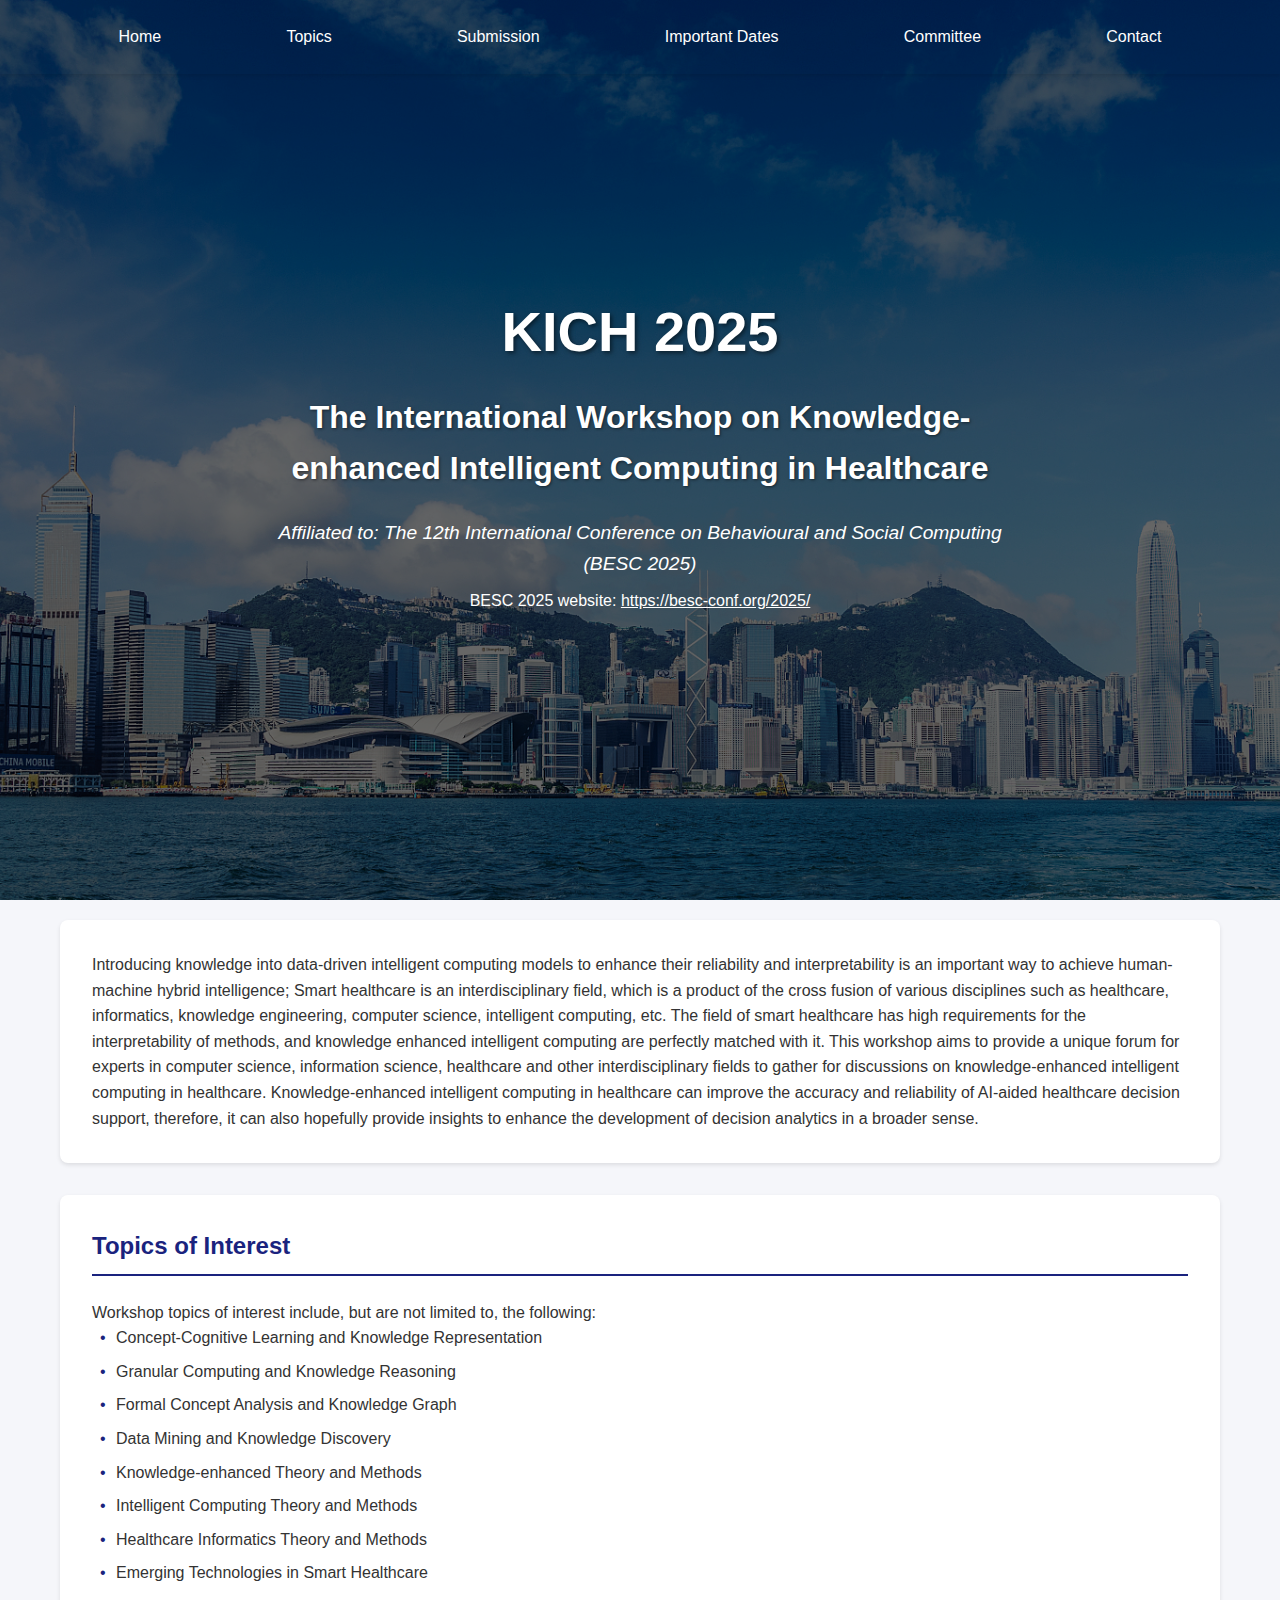
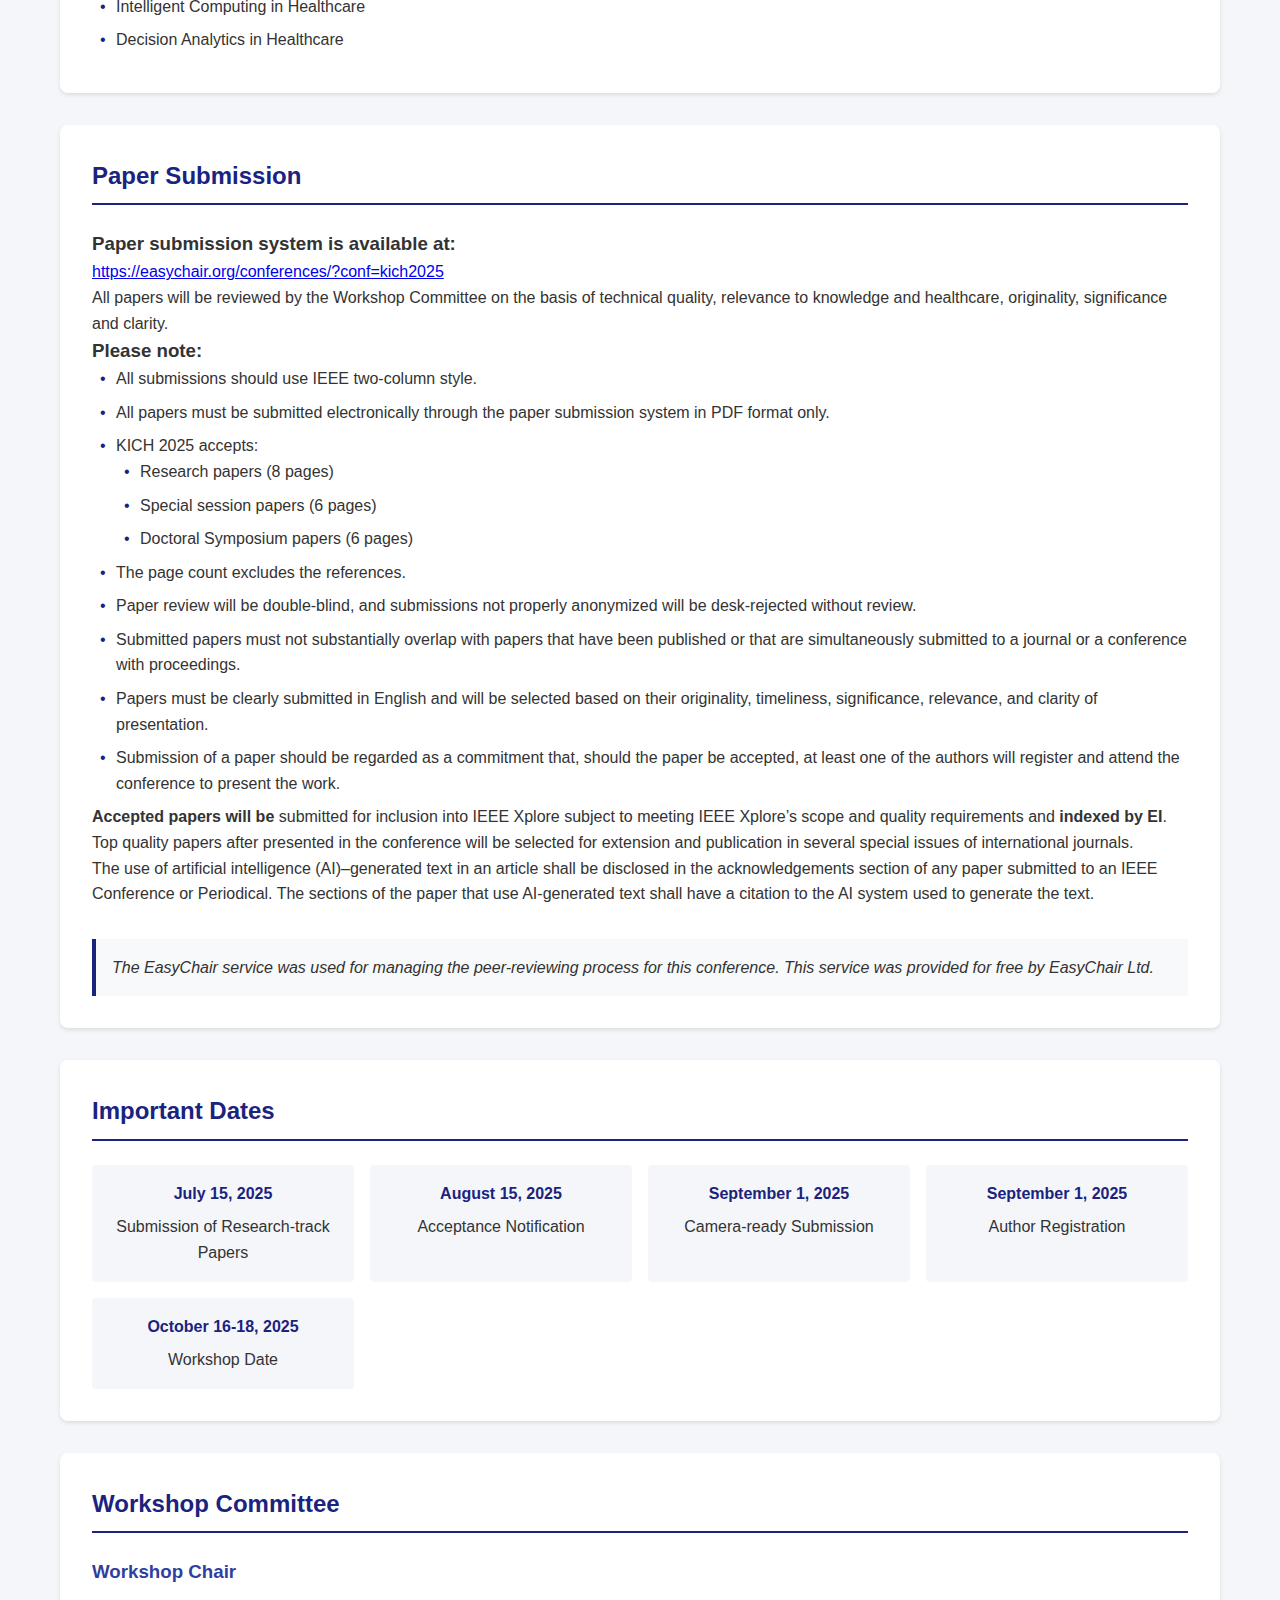
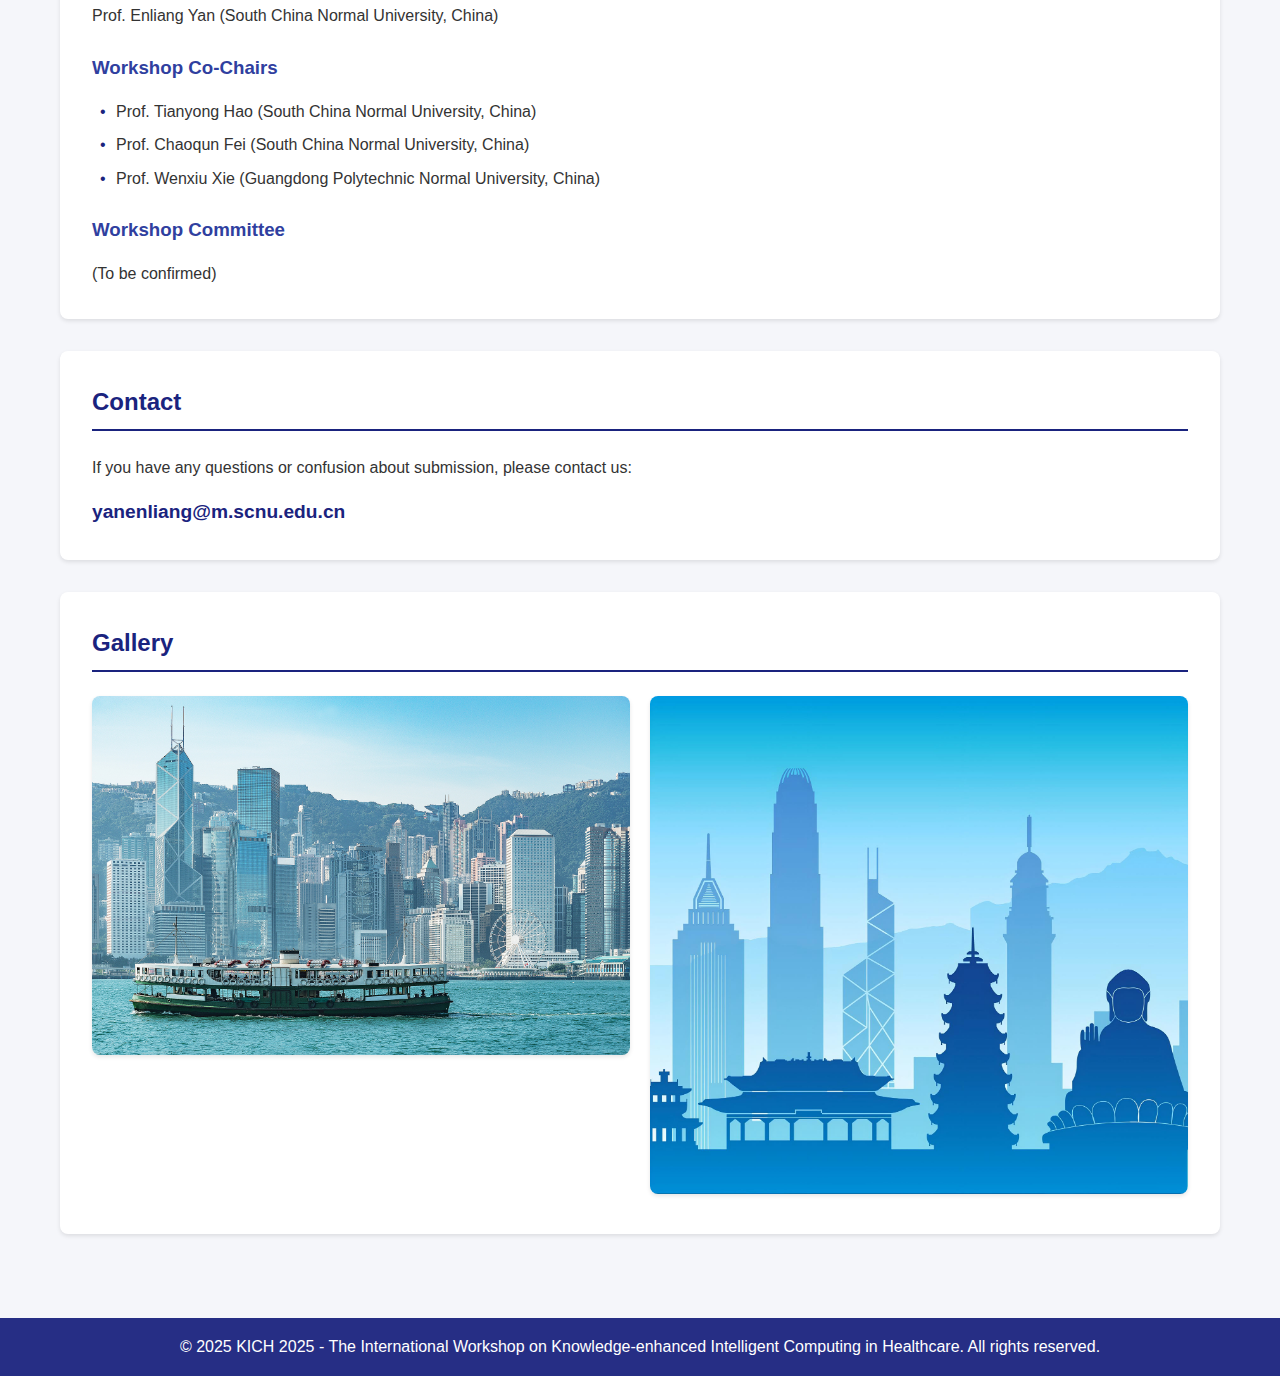
<file: index.html>
<!DOCTYPE html>
<html lang="en">
<head>
    <meta charset="UTF-8">
    <meta name="viewport" content="width=device-width, initial-scale=1.0">
    <title>KICH 2025 - The International Workshop on Knowledge-enhanced Intelligent Computing in Healthcare </title>
    <link rel="stylesheet" href="styles.css">
</head>
<body>
    <div class="hero" style="background-image: url('images/香港的天际线.jpg');">
        <div class="overlay"></div>
        <nav>
            <div class="nav-container">
                <a href="#home" class="nav-item">Home</a>
                <a href="#topics" class="nav-item">Topics</a>
                <a href="#submission" class="nav-item">Submission</a>
                <a href="#dates" class="nav-item">Important Dates</a>
                <a href="#committee" class="nav-item">Committee</a>
                <a href="#contact" class="nav-item">Contact</a>
            </div>
        </nav>
        
        <div class="hero-content">
            <h1>KICH 2025</h1>
            <h2>The International Workshop on Knowledge-enhanced Intelligent Computing in Healthcare </h2>
            <p class="affiliation">Affiliated to: The 12th International Conference on Behavioural and Social Computing (BESC 2025)</p>
            <p class="conference-link">BESC 2025 website: <a href="https://besc-conf.org/2025/" target="_blank">https://besc-conf.org/2025/</a></p>
        </div>
    </div>

    <main>
        <section id="introduction" class="content-section">
            <p>Introducing knowledge into data-driven intelligent computing models to enhance their reliability and interpretability is an important way to achieve human-machine hybrid intelligence; Smart healthcare is an interdisciplinary field, which is a product of the cross fusion of various disciplines such as healthcare, informatics, knowledge engineering, computer science, intelligent computing, etc. The field of smart healthcare has high requirements for the interpretability of methods, and knowledge enhanced intelligent computing are perfectly matched with it. This workshop aims to provide a unique forum for experts in computer science, information science, healthcare and other interdisciplinary fields to gather for discussions on knowledge-enhanced intelligent computing in healthcare. Knowledge-enhanced intelligent computing in healthcare can improve the accuracy and reliability of AI-aided healthcare decision support, therefore, it can also hopefully provide insights to enhance the development of decision analytics in a broader sense.</p>
        </section>

        <section id="topics" class="content-section">
            <h2>Topics of Interest</h2>
            <p>Workshop topics of interest include, but are not limited to, the following:</p>
            <ul>
                <li>Concept-Cognitive Learning and Knowledge Representation</li>
                <li>Granular Computing and Knowledge Reasoning</li>
                <li>Formal Concept Analysis and Knowledge Graph</li>
                <li>Data Mining and Knowledge Discovery</li>
                <li>Knowledge-enhanced Theory and Methods</li>
                <li>Intelligent Computing Theory and Methods</li>
                <li>Healthcare Informatics Theory and Methods</li>
                <li>Emerging Technologies in Smart Healthcare</li>
                <li>Intelligent Computing in Healthcare</li>
                <li>Decision Analytics in Healthcare</li>
            </ul>
        </section>

        <section id="submission" class="content-section">
            <h2>Paper Submission</h2>
            <div class="submission-info">
                <h3>Paper submission system is available at:</h3>
                <p><a href="https://easychair.org/conferences/?conf=kich2025" target="_blank">https://easychair.org/conferences/?conf=kich2025</a></p>
                
                <p>All papers will be reviewed by the Workshop Committee on the basis of technical quality, relevance to knowledge and healthcare, originality, significance and clarity.</p>
                <h3>Please note:</h3>
                <ul>
                    <li>All submissions should use IEEE two-column style.</li>
                    <li>All papers must be submitted electronically through the paper submission system in PDF format only.</li>
                    <li>KICH 2025 accepts:
                        <ul>
                            <li>Research papers (8 pages)</li>
                            <li>Special session papers (6 pages)</li>
                            <li>Doctoral Symposium papers (6 pages)</li>
                        </ul>
                    </li>
                    <li>The page count excludes the references.</li>
                    <li>Paper review will be double-blind, and submissions not properly anonymized will be desk-rejected without review.</li>
                    <li>Submitted papers must not substantially overlap with papers that have been published or that are simultaneously submitted to a journal or a conference with proceedings.</li>
                    <li>Papers must be clearly submitted in English and will be selected based on their originality, timeliness, significance, relevance, and clarity of presentation.</li>
                    <li>Submission of a paper should be regarded as a commitment that, should the paper be accepted, at least one of the authors will register and attend the conference to present the work.</li>
                </ul>
                <p><b>Accepted papers will be</b> submitted for inclusion into IEEE Xplore subject to meeting IEEE Xplore’s scope and quality requirements and <b>indexed by EI</b>. Top quality papers after presented in the conference will be selected for extension and publication in several special issues of international journals.</p>
                <p>The use of artificial intelligence (AI)–generated text in an article shall be disclosed in the acknowledgements section of any paper submitted to an IEEE Conference or Periodical. The sections of the paper that use AI-generated text shall have a citation to the AI system used to generate the text.</p>
                <p class="cmt-notice">The EasyChair service was used for managing the peer-reviewing process for this conference. This service was provided for free by EasyChair Ltd.</p>
            </div>
        </section>

        <section id="dates" class="content-section">
            <h2>Important Dates</h2>
            <div class="dates-grid">
                <div class="date-item">
                    <span class="date">July 15, 2025</span>
                    <span class="event">Submission of Research-track Papers</span>
                </div>
                <div class="date-item">
                    <span class="date">August 15, 2025</span>
                    <span class="event">Acceptance Notification</span>
                </div>
                <div class="date-item">
                    <span class="date">September 1, 2025</span>
                    <span class="event">Camera-ready Submission</span>
                </div>
                <div class="date-item">
                    <span class="date">September 1, 2025</span>
                    <span class="event">Author Registration</span>
                </div>
                <div class="date-item">
                    <span class="date">October 16-18, 2025</span>
                    <span class="event">Workshop Date</span>
                </div>
            </div>
        </section>

        <section id="committee" class="content-section">
            <h2>Workshop Committee</h2>
            <div class="committee-section">
                <h3>Workshop Chair</h3>
                <p>Prof. Enliang Yan (South China Normal University, China)</p>
                
                <h3>Workshop Co-Chairs</h3>
                <ul>
                    <li>Prof. Tianyong Hao (South China Normal University, China)</li>
                    <li>Prof. Chaoqun Fei (South China Normal University, China)</li>
                    <li>Prof. Wenxiu Xie (Guangdong Polytechnic Normal University, China)</li>
                </ul>
                
                <h3>Workshop Committee</h3>
                <p>(To be confirmed)</p>
            </div>
        </section>

        <section id="contact" class="content-section">
            <h2>Contact</h2>
            <p>If you have any questions or confusion about submission, please contact us:</p>
            <p class="email">yanenliang@m.scnu.edu.cn</p>
        </section>
        
        <section id="gallery" class="content-section">
            <h2>Gallery</h2>
            <div class="image-grid">
                <div class="image-item">
                    <img src="images/复古双层船.jpg" alt="Traditional Hong Kong Junk Boat">
                </div>
                <div class="image-item">
                    <img src="images/香港著名的城市景观.jpg" alt="Famous Hong Kong City Landscape">
                </div>
            </div>
        </section>
    </main>

    <footer>
        <p>&copy; 2025 KICH 2025 - The International Workshop on Knowledge-enhanced Intelligent Computing in Healthcare. All rights reserved.</p>
    </footer>
</body>
</html>
</file>
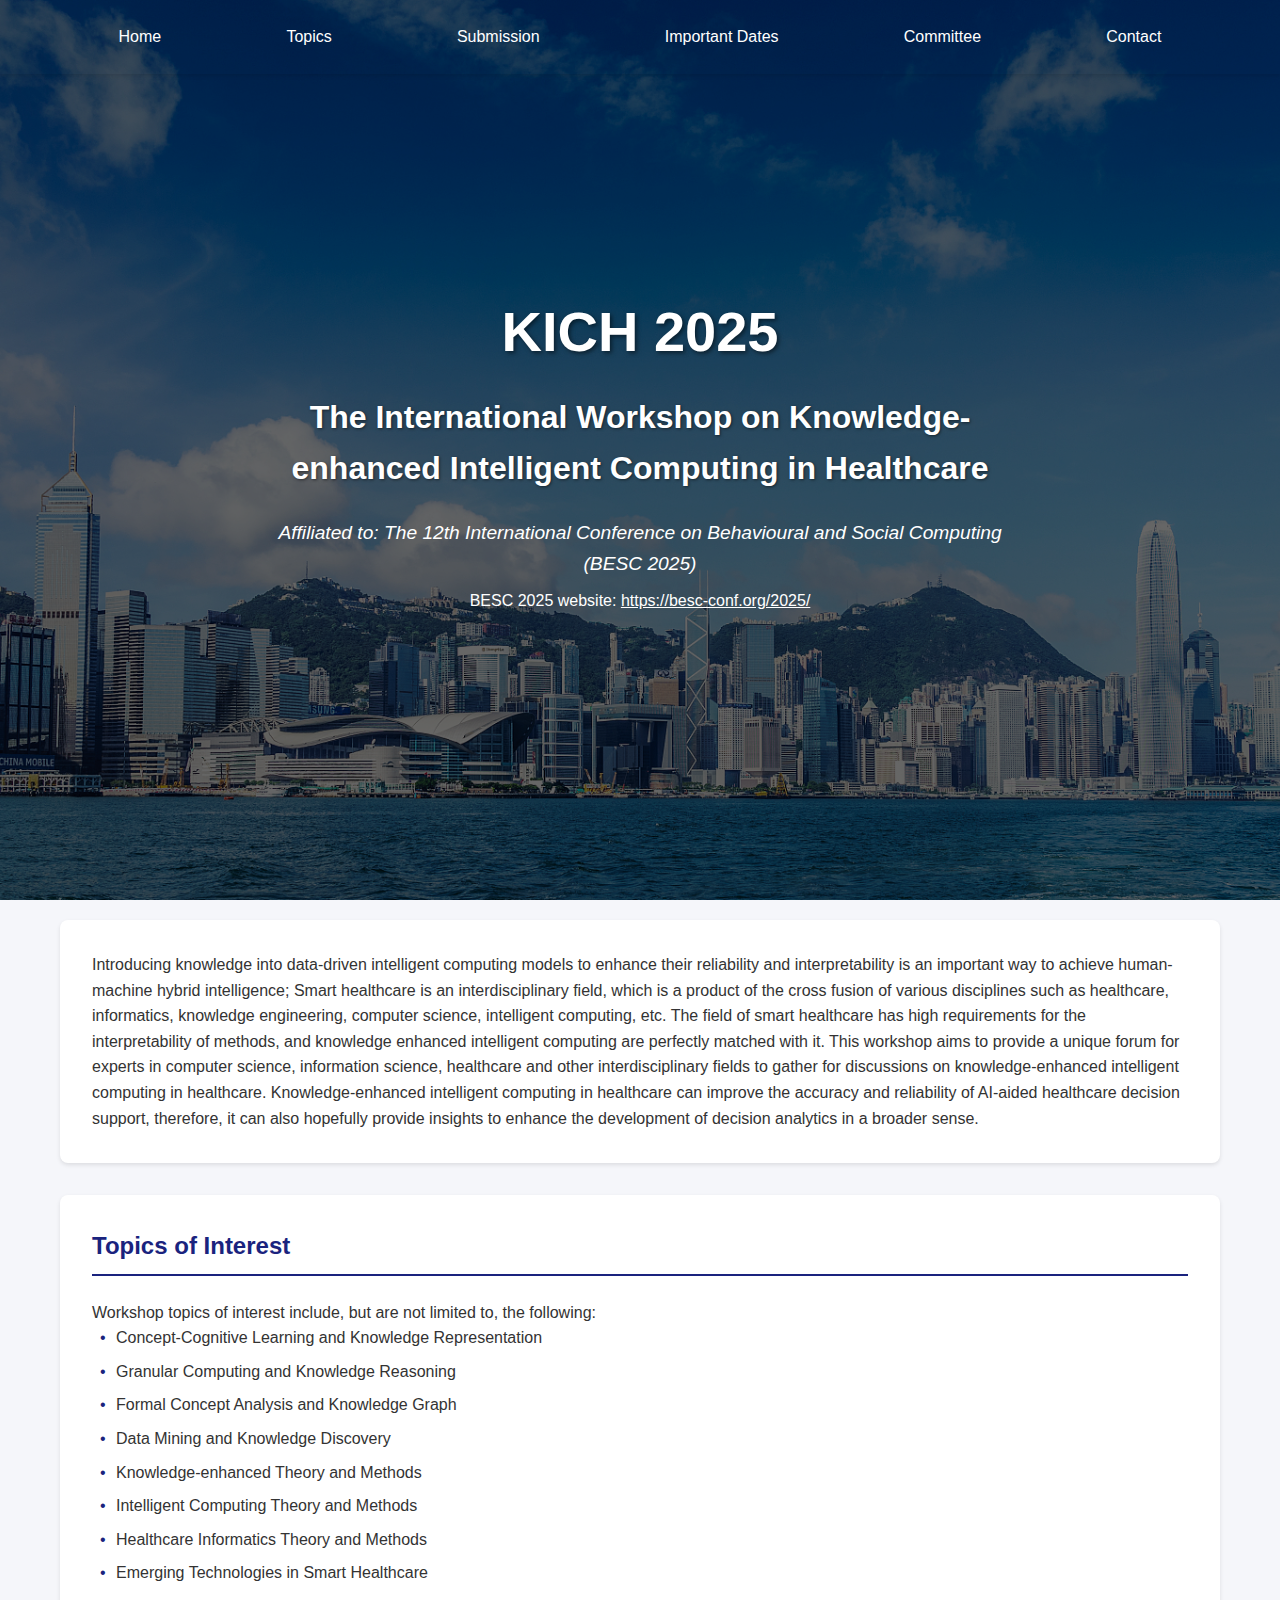
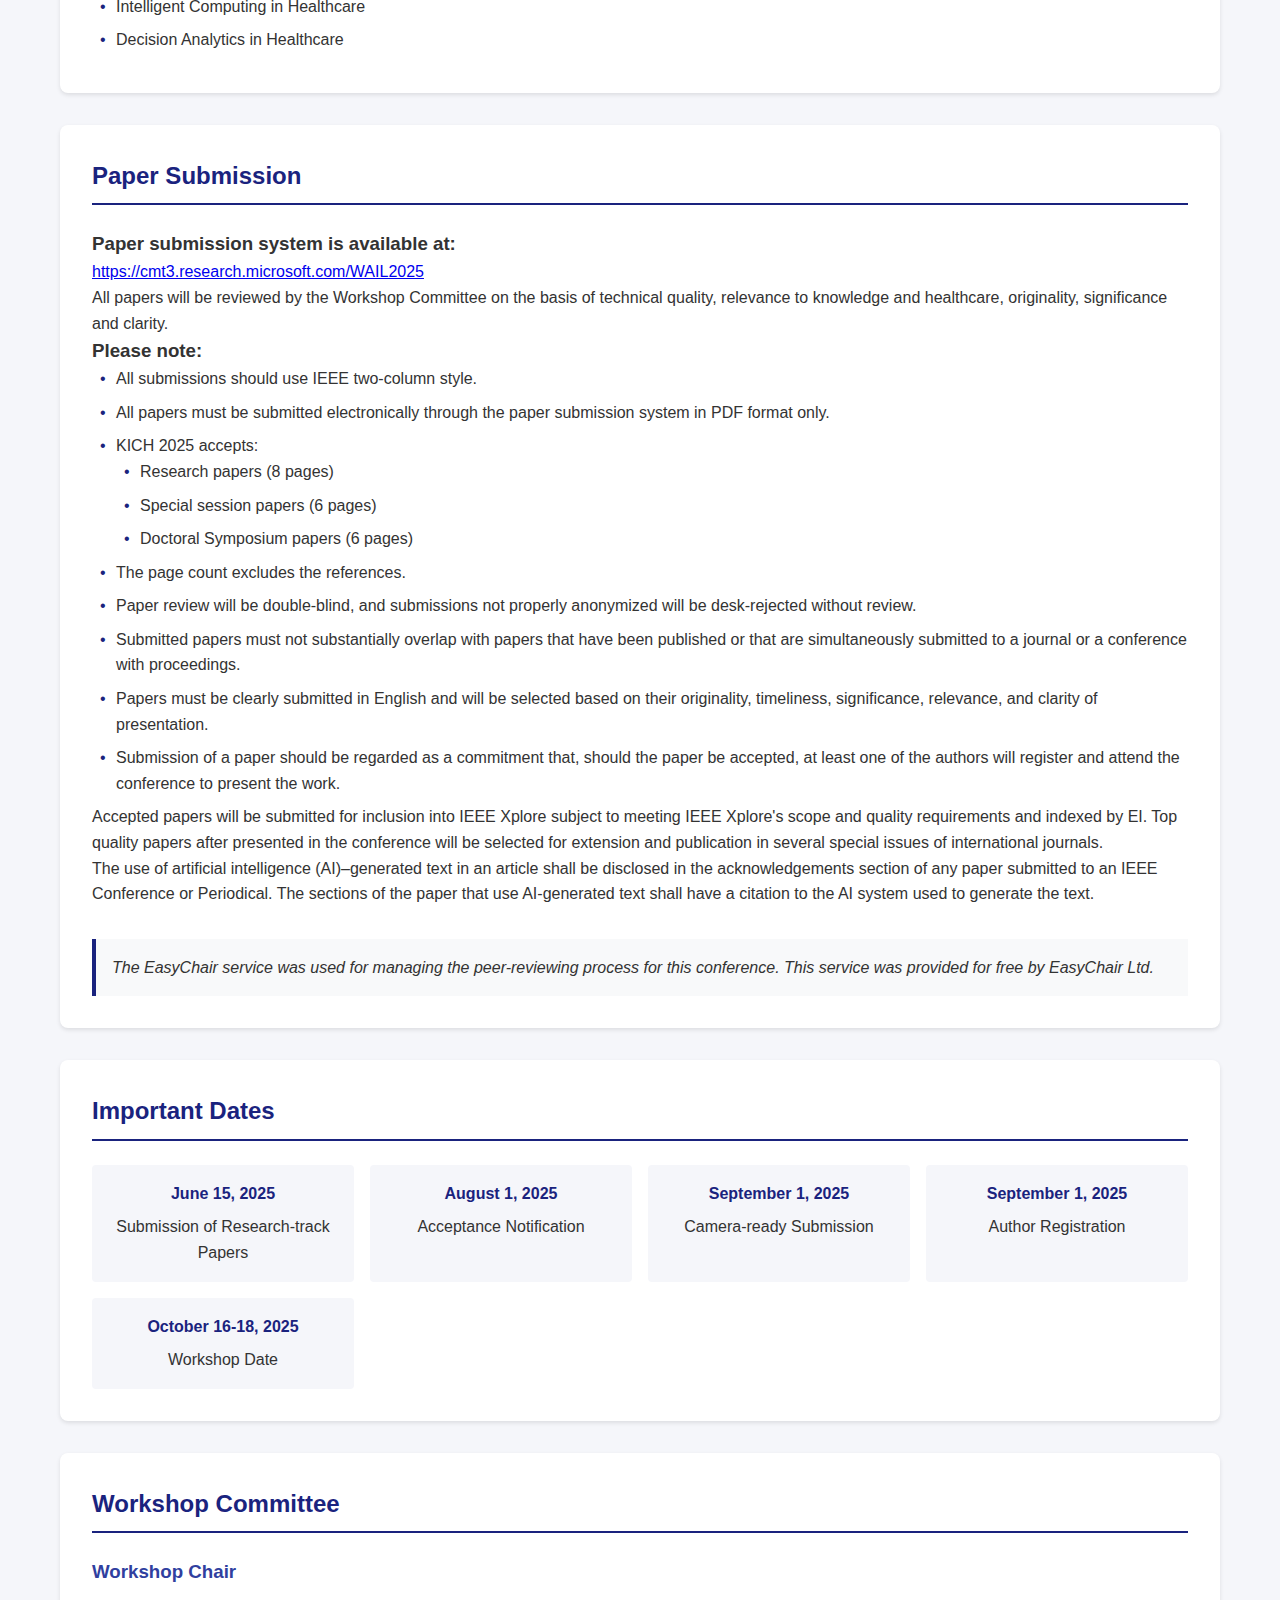
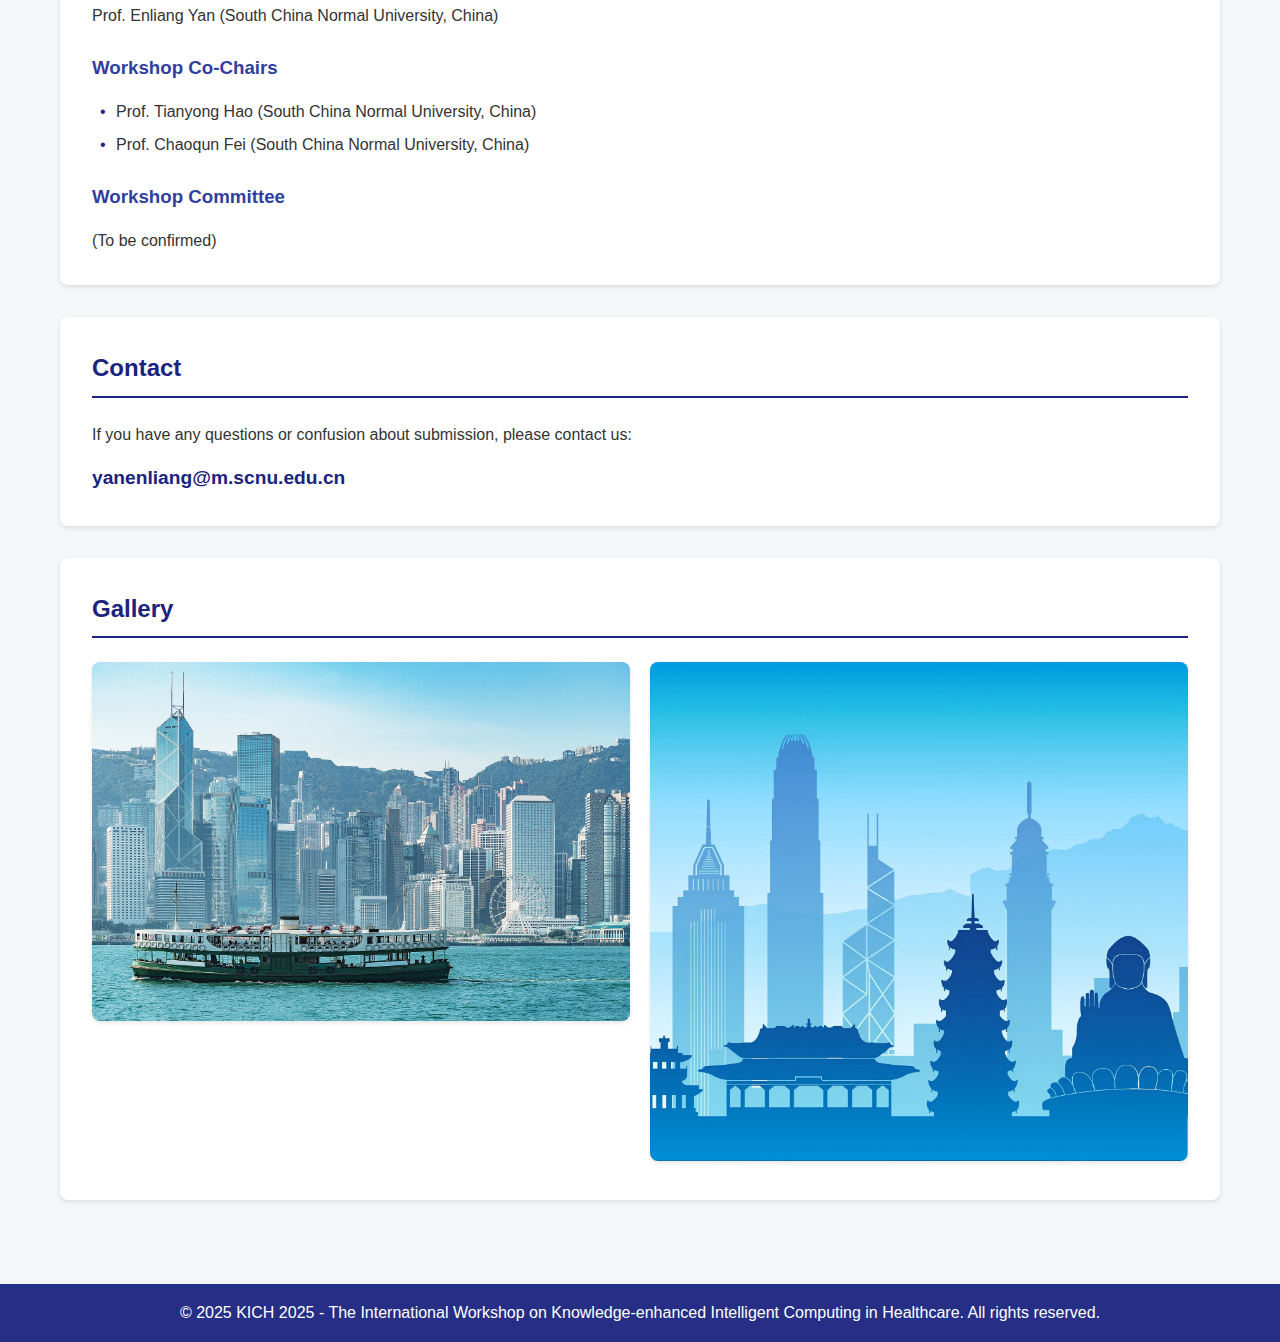
<file: kich.html>
<!DOCTYPE html>
<html lang="en">
<head>
    <meta charset="UTF-8">
    <meta name="viewport" content="width=device-width, initial-scale=1.0">
    <title>KICH 2025 - The International Workshop on Knowledge-enhanced Intelligent Computing in Healthcare </title>
    <link rel="stylesheet" href="styles.css">
</head>
<body>
    <div class="hero" style="background-image: url('香港的天际线.jpg');">
        <div class="overlay"></div>
        <nav>
            <div class="nav-container">
                <a href="#home" class="nav-item">Home</a>
                <a href="#topics" class="nav-item">Topics</a>
                <a href="#submission" class="nav-item">Submission</a>
                <a href="#dates" class="nav-item">Important Dates</a>
                <a href="#committee" class="nav-item">Committee</a>
                <a href="#contact" class="nav-item">Contact</a>
            </div>
        </nav>
        
        <div class="hero-content">
            <h1>KICH 2025</h1>
            <h2>The International Workshop on Knowledge-enhanced Intelligent Computing in Healthcare </h2>
            <p class="affiliation">Affiliated to: The 12th International Conference on Behavioural and Social Computing (BESC 2025)</p>
            <p class="conference-link">BESC 2025 website: <a href="https://besc-conf.org/2025/" target="_blank">https://besc-conf.org/2025/</a></p>
        </div>
    </div>

    <main>
        <section id="introduction" class="content-section">
            <p>Introducing knowledge into data-driven intelligent computing models to enhance their reliability and interpretability is an important way to achieve human-machine hybrid intelligence; Smart healthcare is an interdisciplinary field, which is a product of the cross fusion of various disciplines such as healthcare, informatics, knowledge engineering, computer science, intelligent computing, etc. The field of smart healthcare has high requirements for the interpretability of methods, and knowledge enhanced intelligent computing are perfectly matched with it. This workshop aims to provide a unique forum for experts in computer science, information science, healthcare and other interdisciplinary fields to gather for discussions on knowledge-enhanced intelligent computing in healthcare. Knowledge-enhanced intelligent computing in healthcare can improve the accuracy and reliability of AI-aided healthcare decision support, therefore, it can also hopefully provide insights to enhance the development of decision analytics in a broader sense.</p>
        </section>

        <section id="topics" class="content-section">
            <h2>Topics of Interest</h2>
            <p>Workshop topics of interest include, but are not limited to, the following:</p>
            <ul>
                <li>Concept-Cognitive Learning and Knowledge Representation</li>
                <li>Granular Computing and Knowledge Reasoning</li>
                <li>Formal Concept Analysis and Knowledge Graph</li>
                <li>Data Mining and Knowledge Discovery</li>
                <li>Knowledge-enhanced Theory and Methods</li>
                <li>Intelligent Computing Theory and Methods</li>
                <li>Healthcare Informatics Theory and Methods</li>
                <li>Emerging Technologies in Smart Healthcare</li>
                <li>Intelligent Computing in Healthcare</li>
                <li>Decision Analytics in Healthcare</li>
            </ul>
        </section>

        <section id="submission" class="content-section">
            <h2>Paper Submission</h2>
            <div class="submission-info">
                <h3>Paper submission system is available at:</h3>
                <p><a href="https://cmt3.research.microsoft.com/WAIL2025" target="_blank">https://cmt3.research.microsoft.com/WAIL2025</a></p>
                
                <p>All papers will be reviewed by the Workshop Committee on the basis of technical quality, relevance to knowledge and healthcare, originality, significance and clarity.</p>
                <h3>Please note:</h3>
                <ul>
                    <li>All submissions should use IEEE two-column style.</li>
                    <li>All papers must be submitted electronically through the paper submission system in PDF format only.</li>
                    <li>KICH 2025 accepts:
                        <ul>
                            <li>Research papers (8 pages)</li>
                            <li>Special session papers (6 pages)</li>
                            <li>Doctoral Symposium papers (6 pages)</li>
                        </ul>
                    </li>
                    <li>The page count excludes the references.</li>
                    <li>Paper review will be double-blind, and submissions not properly anonymized will be desk-rejected without review.</li>
                    <li>Submitted papers must not substantially overlap with papers that have been published or that are simultaneously submitted to a journal or a conference with proceedings.</li>
                    <li>Papers must be clearly submitted in English and will be selected based on their originality, timeliness, significance, relevance, and clarity of presentation.</li>
                    <li>Submission of a paper should be regarded as a commitment that, should the paper be accepted, at least one of the authors will register and attend the conference to present the work.</li>
                </ul>
                <p>Accepted papers will be submitted for inclusion into IEEE Xplore subject to meeting IEEE Xplore's scope and quality requirements and indexed by EI. Top quality papers after presented in the conference will be selected for extension and publication in several special issues of international journals.</p>
                <p>The use of artificial intelligence (AI)–generated text in an article shall be disclosed in the acknowledgements section of any paper submitted to an IEEE Conference or Periodical. The sections of the paper that use AI-generated text shall have a citation to the AI system used to generate the text.</p>
                <p class="cmt-notice">The EasyChair service was used for managing the peer-reviewing process for this conference. This service was provided for free by EasyChair Ltd.</p>
            </div>
        </section>

        <section id="dates" class="content-section">
            <h2>Important Dates</h2>
            <div class="dates-grid">
                <div class="date-item">
                    <span class="date">June 15, 2025</span>
                    <span class="event">Submission of Research-track Papers</span>
                </div>
                <div class="date-item">
                    <span class="date">August 1, 2025</span>
                    <span class="event">Acceptance Notification</span>
                </div>
                <div class="date-item">
                    <span class="date">September 1, 2025</span>
                    <span class="event">Camera-ready Submission</span>
                </div>
                <div class="date-item">
                    <span class="date">September 1, 2025</span>
                    <span class="event">Author Registration</span>
                </div>
                <div class="date-item">
                    <span class="date">October 16-18, 2025</span>
                    <span class="event">Workshop Date</span>
                </div>
            </div>
        </section>

        <section id="committee" class="content-section">
            <h2>Workshop Committee</h2>
            <div class="committee-section">
                <h3>Workshop Chair</h3>
                <p>Prof. Enliang Yan (South China Normal University, China)</p>
                
                <h3>Workshop Co-Chairs</h3>
                <ul>
                    <li>Prof. Tianyong Hao (South China Normal University, China)</li>
                    <li>Prof. Chaoqun Fei (South China Normal University, China)</li>
                </ul>
                
                <h3>Workshop Committee</h3>
                <p>(To be confirmed)</p>
            </div>
        </section>

        <section id="contact" class="content-section">
            <h2>Contact</h2>
            <p>If you have any questions or confusion about submission, please contact us:</p>
            <p class="email">yanenliang@m.scnu.edu.cn</p>
        </section>
        
        <section id="gallery" class="content-section">
            <h2>Gallery</h2>
            <div class="image-grid">
                <div class="image-item">
                    <img src="复古双层船.jpg" alt="Traditional Hong Kong Junk Boat">
                </div>
                <div class="image-item">
                    <img src="香港著名的城市景观.jpg" alt="Famous Hong Kong City Landscape">
                </div>
            </div>
        </section>
    </main>

    <footer>
        <p>&copy; 2025 KICH 2025 - The International Workshop on Knowledge-enhanced Intelligent Computing in Healthcare. All rights reserved.</p>
    </footer>
</body>
</html>
</file>
<file: styles.css>
:root {
    --primary-color: #1a237e;
    --secondary-color: #303f9f;
    --text-color: #333;
    --light-bg: #f5f6fa;
    --nav-bg: rgba(26, 35, 126, 0.95);
}

* {
    margin: 0;
    padding: 0;
    box-sizing: border-box;
}

body {
    font-family: 'Arial', sans-serif;
    line-height: 1.6;
    color: var(--text-color);
    background-color: var(--light-bg);
}

nav {
    background-color: var(--nav-bg);
    width: 100%;
    z-index: 1000;
    box-shadow: 0 2px 4px rgba(0,0,0,0.1);
}

.nav-container {
    max-width: 1200px;
    margin: 0 auto;
    padding: 1rem;
    display: flex;
    justify-content: space-around;
    flex-wrap: wrap;
}

.nav-item {
    color: white;
    text-decoration: none;
    padding: 0.5rem 1rem;
    transition: all 0.3s ease;
}

.nav-item:hover {
    background-color: rgba(255, 255, 255, 0.2);
    border-radius: 4px;
}

.hero {
    height: 100vh;
    background-size: cover;
    background-position: center;
    position: relative;
    display: flex;
    flex-direction: column;
    justify-content: center;
}

.overlay {
    position: absolute;
    top: 0;
    left: 0;
    width: 100%;
    height: 100%;
    background-color: rgba(0, 0, 0, 0.6);
    z-index: 0;
}

.hero nav {
    background-color: transparent;
    position: absolute;
    top: 0;
    width: 100%;
    z-index: 2;
}

.hero-content {
    z-index: 1;
    color: white;
    text-align: center;
    padding: 2rem;
    max-width: 800px;
    margin: 0 auto;
}

.hero-content h1 {
    font-size: 3.5rem;
    margin-bottom: 1rem;
    text-shadow: 2px 2px 4px rgba(0,0,0,0.5);
}

.hero-content h2 {
    font-size: 2rem;
    margin-bottom: 1.5rem;
    text-shadow: 1px 1px 3px rgba(0,0,0,0.5);
}

.affiliation {
    font-style: italic;
    margin-bottom: 0.5rem;
    font-size: 1.2rem;
}

.conference-link a {
    color: white;
    text-decoration: underline;
}

main {
    padding: 20px;
    max-width: 1200px;
    margin-left: auto;
    margin-right: auto;
}

.content-section {
    background: white;
    padding: 2rem;
    margin-bottom: 2rem;
    border-radius: 8px;
    box-shadow: 0 2px 4px rgba(0,0,0,0.1);
}

.content-section h2 {
    color: var(--primary-color);
    margin-bottom: 1.5rem;
    padding-bottom: 0.5rem;
    border-bottom: 2px solid var(--primary-color);
}

.content-section ul {
    list-style-type: none;
    padding-left: 1.5rem;
}

.content-section ul li {
    margin-bottom: 0.5rem;
    position: relative;
}

.content-section ul li:before {
    content: "•";
    color: var(--primary-color);
    position: absolute;
    left: -1rem;
}

.dates-grid {
    display: grid;
    gap: 1rem;
    grid-template-columns: repeat(auto-fit, minmax(250px, 1fr));
}

.date-item {
    background: var(--light-bg);
    padding: 1rem;
    border-radius: 4px;
    text-align: center;
}

.date {
    font-weight: bold;
    color: var(--primary-color);
    display: block;
    margin-bottom: 0.5rem;
}

.committee-section h3 {
    color: var(--secondary-color);
    margin: 1.5rem 0 1rem 0;
}

.email {
    color: var(--primary-color);
    font-weight: bold;
    font-size: 1.2rem;
    margin-top: 1rem;
}

.cmt-notice {
    background-color: #f8f9fa;
    padding: 1rem;
    border-left: 4px solid var(--primary-color);
    margin-top: 2rem;
    font-style: italic;
}

.image-grid {
    display: grid;
    grid-template-columns: repeat(auto-fit, minmax(300px, 1fr));
    gap: 20px;
    margin-top: 1.5rem;
}

.image-item img {
    width: 100%;
    height: auto;
    border-radius: 8px;
    box-shadow: 0 2px 4px rgba(0,0,0,0.1);
    transition: transform 0.3s ease;
}

.image-item img:hover {
    transform: scale(1.03);
}

footer {
    background-color: var(--nav-bg);
    color: white;
    text-align: center;
    padding: 1rem;
    margin-top: 2rem;
}

@media (max-width: 768px) {
    .nav-container {
        flex-direction: column;
        align-items: center;
    }
    
    .nav-item {
        margin: 0.5rem 0;
    }
    
    .hero-content h1 {
        font-size: 2.5rem;
    }
    
    .hero-content h2 {
        font-size: 1.5rem;
    }
}
</file>
